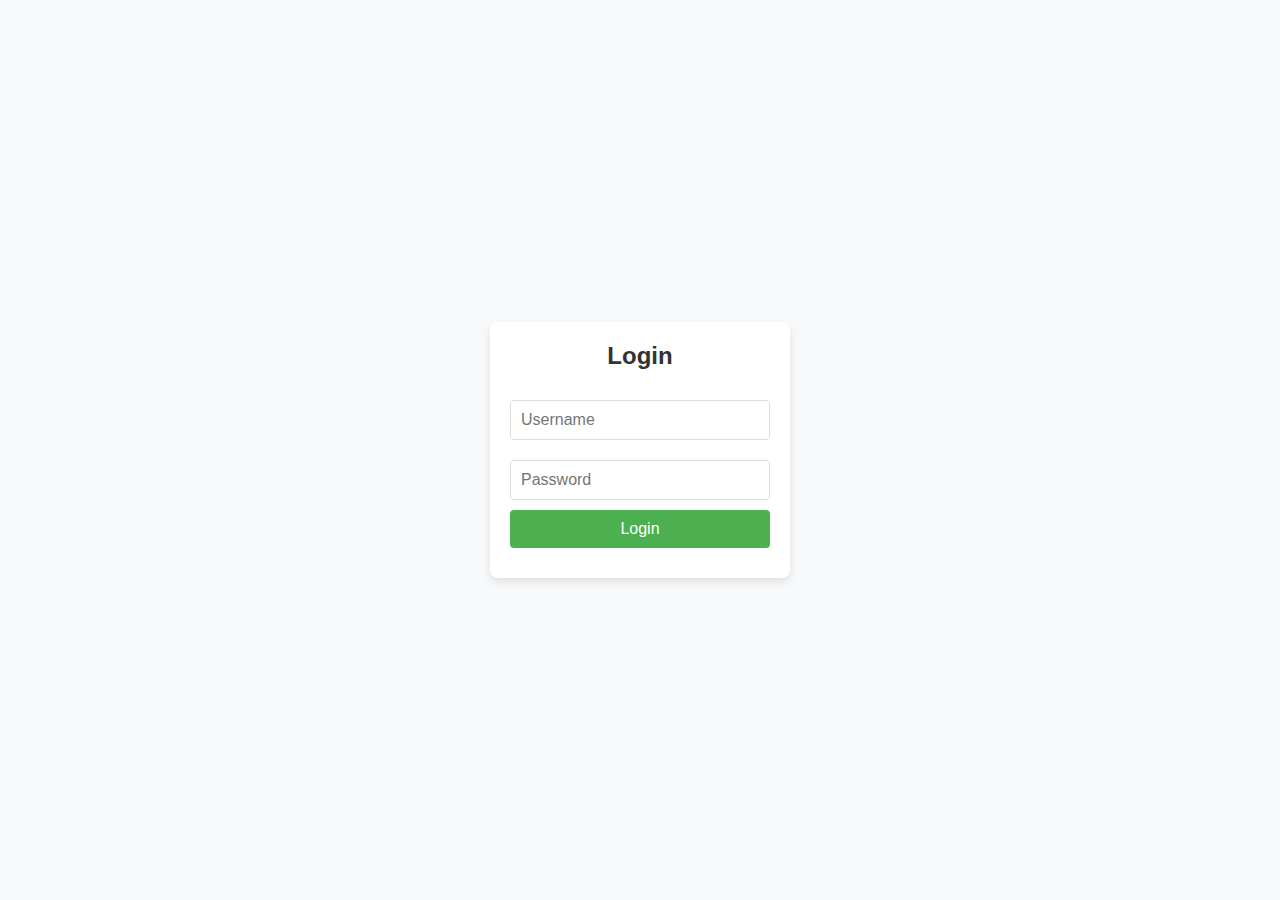
<file: index.html>
<!DOCTYPE html>
<html lang="en">
<head>
    <meta charset="UTF-8">
    <meta name="viewport" content="width=device-width, initial-scale=1.0">
    <title>Login</title>
    <link rel="stylesheet" href="style.css">
</head>
<body>
    <div class="login-container">
        <h2>Login</h2>
        <form id="loginForm" onsubmit="return validateForm()">
            <input type="text" id="username" placeholder="Username" required>
            <input type="password" id="password" placeholder="Password" required>
            <button type="submit">Login</button>
        </form>
        <p id="errorMessage" class="error-message"></p>
    </div>
    <script src="script.js"></script>
</body>
</html>
</file>
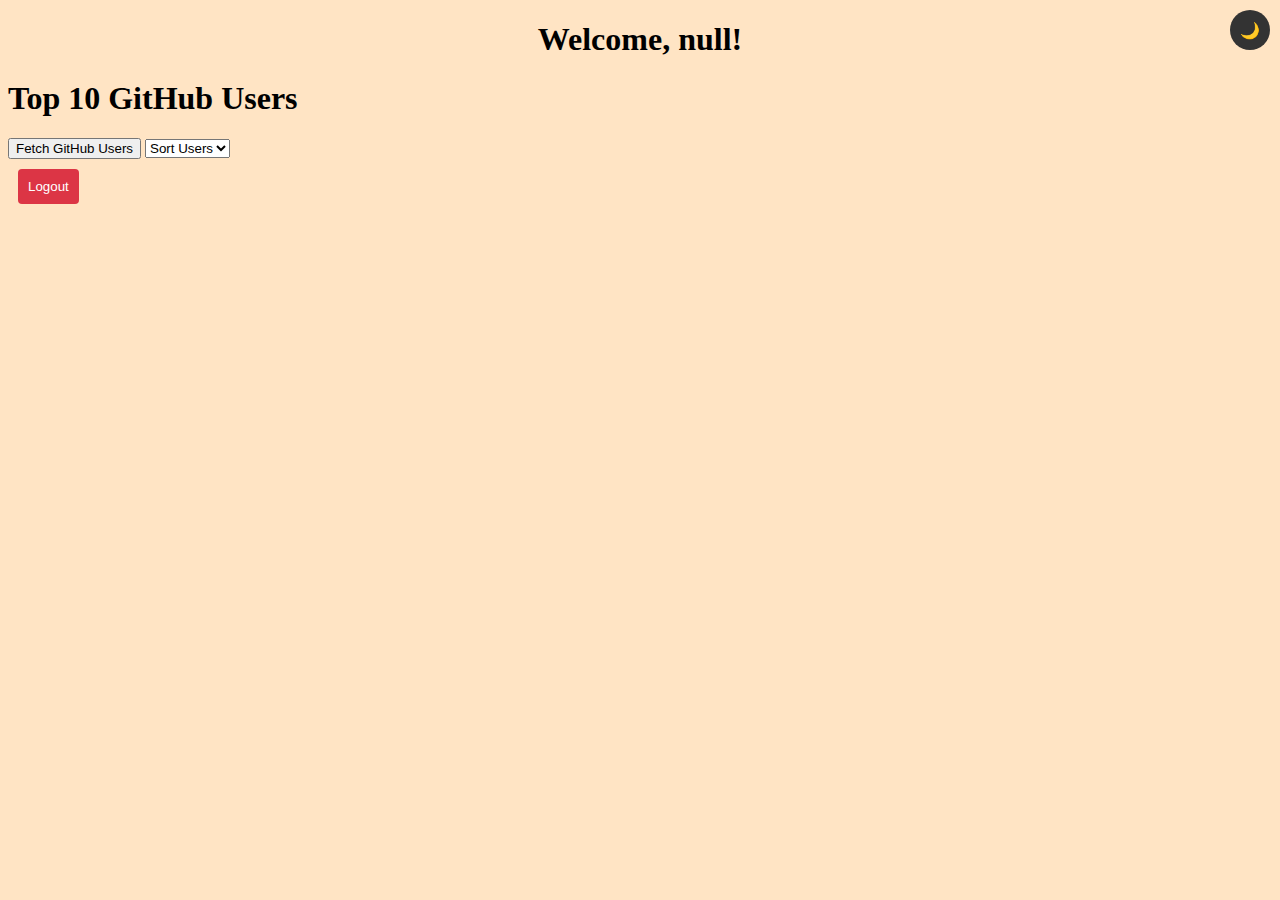
<file: dash.html>
<!DOCTYPE html>
<html lang="en">
<head>
    <meta charset="UTF-8">
    <meta name="viewport" content="width=device-width, initial-scale=1.0">
    <title>Dashboard</title>
    <link rel="stylesheet" href="styledash.css">
</head>
<body>
    <h1 id="welcomeMessage"></h1>
    
    <h1>Top 10 GitHub Users</h1>
    <button class="btn" onclick="fetchdata()">Fetch GitHub Users</button>

    <!-- Dropdown button for sorting -->
    <select id="sortOptions" onchange="sortUsers()">
        <option value="">Sort Users</option>
        <option value="asc">Sort A-Z</option>
        <option value="desc">Sort Z-A</option>
    </select>

    <div id="top"></div>
    <button id="mode">🌙</button>
    <button class="btn logout-btn" onclick="logout()">Logout</button>
    <script src="scriptdash.js"></script>
</body>
</html>
</file>
<file: style.css>
* {
    box-sizing: border-box;
    margin: 0;
    padding: 0;
}

body {
    font-family: Arial, sans-serif;
    display: flex;
    justify-content: center;
    align-items: center;
    height: 100vh;
    background-color: #f8f9fa;
}

.login-container {
    width: 300px;
    padding: 20px;
    background-color: #ffffff;
    border-radius: 8px;
    box-shadow: 0 4px 8px rgba(0, 0, 0, 0.1);
    text-align: center;
}

h2 {
    margin-bottom: 20px;
    color: #333;
}

input[type="text"],
input[type="password"] {
    width: 100%;
    padding: 10px;
    margin: 10px 0;
    border: 1px solid #ddd;
    border-radius: 4px;
    font-size: 16px;
}

button {
    width: 100%;
    padding: 10px;
    background-color: #4CAF50;
    border: none;
    border-radius: 4px;
    color: white;
    font-size: 16px;
    cursor: pointer;
}

button:hover {
    background-color: #45a049;
}

.error-message {
    color: red;
    margin-top: 10px;
}
</file>
<file: styledash.css>
body {
    background-color: #fff;
    color: #000;
    transition: background-color 0.3s, color 0.3s;
}

.dark-mode {
    background-color: #121212;
    color: #ffffff;
}

#mode {
    position: absolute;
    top: 10px;
    right: 10px;
    width: 40px;
    height: 40px;
    border-radius: 50%;
    background-color: #333;
    color: #fff;
    border: none;
    cursor: pointer;
    font-size: 16px;
    display: flex;
    align-items: center;
    justify-content: center;
}

#mode:hover {
    background-color: #555;
}
#welcomeMessage{text-align: center;}

body{background-color: bisque;}

.logout-btn {
    background-color: #dc3545; /* Red background color */
    color: white;
    padding: 10px;
    border: none;
    border-radius: 4px;
    cursor: pointer;
    margin: 10px;
}

.logout-btn:hover {
    background-color: red; /* Darker red on hover */
}
</file>
